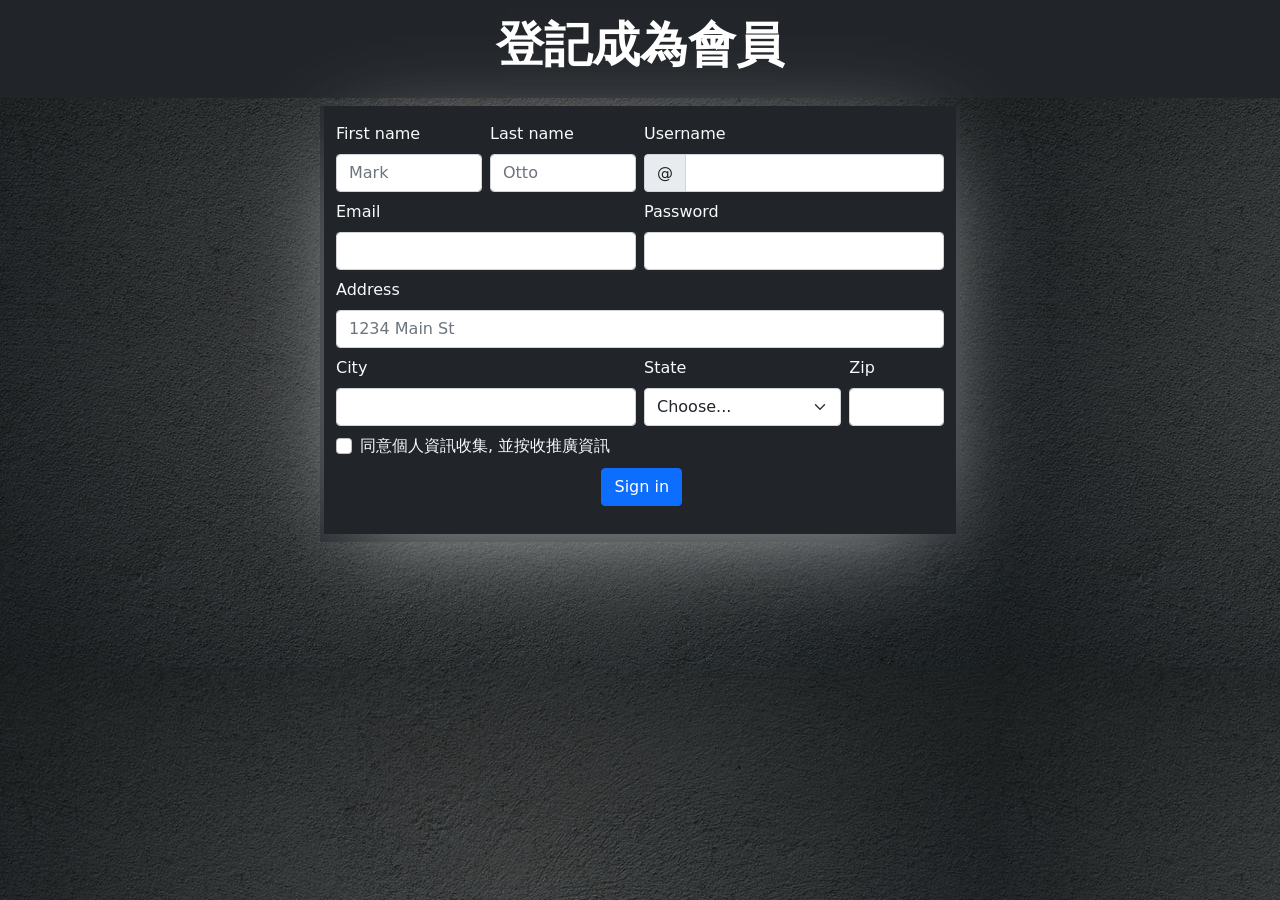
<file: BootStrap Trial/Form/Sign-in Form 1/index.html>
<!DOCTYPE html>
<html lang="en">
	<!-- 
		參考實例: 
			Form Design in 2 Minutes | Sign in Form using Bootstrap 5 
				https://www.youtube.com/watch?v=XZmB7pnqXxw
	-->
	<head>
		<!-- Required meta tags -->
		<meta charset="utf-8" />
		<meta name="viewport" content="width=device-width, initial-scale=1" />

		<!-- Bootstrap CSS 本地引用-->
		<link
			href="../../bootstrap.min.css"
			rel="stylesheet"
			integrity="sha384-1BmE4kWBq78iYhFldvKuhfTAU6auU8tT94WrHftjDbrCEXSU1oBoqyl2QvZ6jIW3"
			crossorigin="anonymous"
		/>
		<!-- 自訂的外部CSS, 因為次序較後, 所以會overwrite Bootstrap的CSS -->
		<link rel="stylesheet" href="css/style.css" />
		<title>登記表格</title>
	</head>
	<body>
		<!-- header -->
		<div class="container-fluid bg-dark text-white py-3">
			<header class="text-center">
				<h1 class="display-5 fw-bolder">登記成為會員</h1>
			</header>
		</div>
		<!-- form -->
		<section class="container my-2 bg-dark w-50 text-light p-2">
			<form class="row g-2 p-2">
				<div class="col-md-3">
					<label for="validationDefault01" class="form-label">First name</label>
					<input
						type="text"
						class="form-control"
						id="validationDefault01"
						placeholder="Mark"
						required
					/>
				</div>
				<div class="col-md-3">
					<label for="validationDefault02" class="form-label">Last name</label>
					<input
						type="text"
						class="form-control"
						id="validationDefault02"
						placeholder="Otto"
						required
					/>
				</div>
				<div class="col-md-6">
					<label for="validationDefaultUsername" class="form-label">Username</label>
					<div class="input-group">
						<span class="input-group-text" id="inputGroupPrepend2">@</span>
						<input
							type="text"
							class="form-control"
							id="validationDefaultUsername"
							aria-describedby="inputGroupPrepend2"
							required
						/>
					</div>
				</div>
				<div class="col-md-6">
					<label for="inputEmail4" class="form-label">Email</label>
					<input type="email" class="form-control" id="inputEmail4" />
				</div>
				<div class="col-md-6">
					<label for="inputPassword4" class="form-label">Password</label>
					<input type="password" class="form-control" id="inputPassword4" />
				</div>
				<div class="col-12">
					<label for="inputAddress" class="form-label">Address</label>
					<input
						type="text"
						class="form-control"
						id="inputAddress"
						placeholder="1234 Main St"
					/>
				</div>
				<div class="col-md-6">
					<label for="inputCity" class="form-label">City</label>
					<input type="text" class="form-control" id="inputCity" />
				</div>
				<div class="col-md-4">
					<label for="inputState" class="form-label">State</label>
					<select id="inputState" class="form-select">
						<option selected>Choose...</option>
						<option>...</option>
					</select>
				</div>
				<div class="col-md-2">
					<label for="inputZip" class="form-label">Zip</label>
					<input type="text" class="form-control" id="inputZip" />
				</div>
				<div class="col-12">
					<div class="form-check">
						<input class="form-check-input" type="checkbox" id="gridCheck" />
						<label class="form-check-label" for="gridCheck">
							同意個人資訊收集, 並按收推廣資訊
						</label>
					</div>
				</div>
				<div class="col-12">
					<button type="submit" class="btn btn-primary">Sign in</button>
				</div>
			</form>
		</section>
	</body>
</html>
</file>
<file: BootStrap Trial/Form/Sign-in Form 1/css/style.css>
* {
	box-sizing: border-box;
	/* 
        預設計算元素總寬高方式是"content-box", 即實際寬高會加上padding和border
        "border-box"表示, padding和border都計算在內, 即實際寬高就是width/height
        參考: https://www.w3schools.com/css/css3_box-sizing.asp
    */
	padding: 0;
}
body {
	background: url(../img/bg.jpeg);
}

button[type="submit"] {
	margin-bottom: 20px;
	position: relative;
	left: 50%;
	margin-left: -38.525px;
	/* center a children element: https://stackoverflow.com/questions/9998260/css-absolute-position-wont-work-with-margin-leftauto-margin-right-auto */
}
form.g-2 {
	box-shadow: 0 20px 100px -30px silver;
}
</file>
